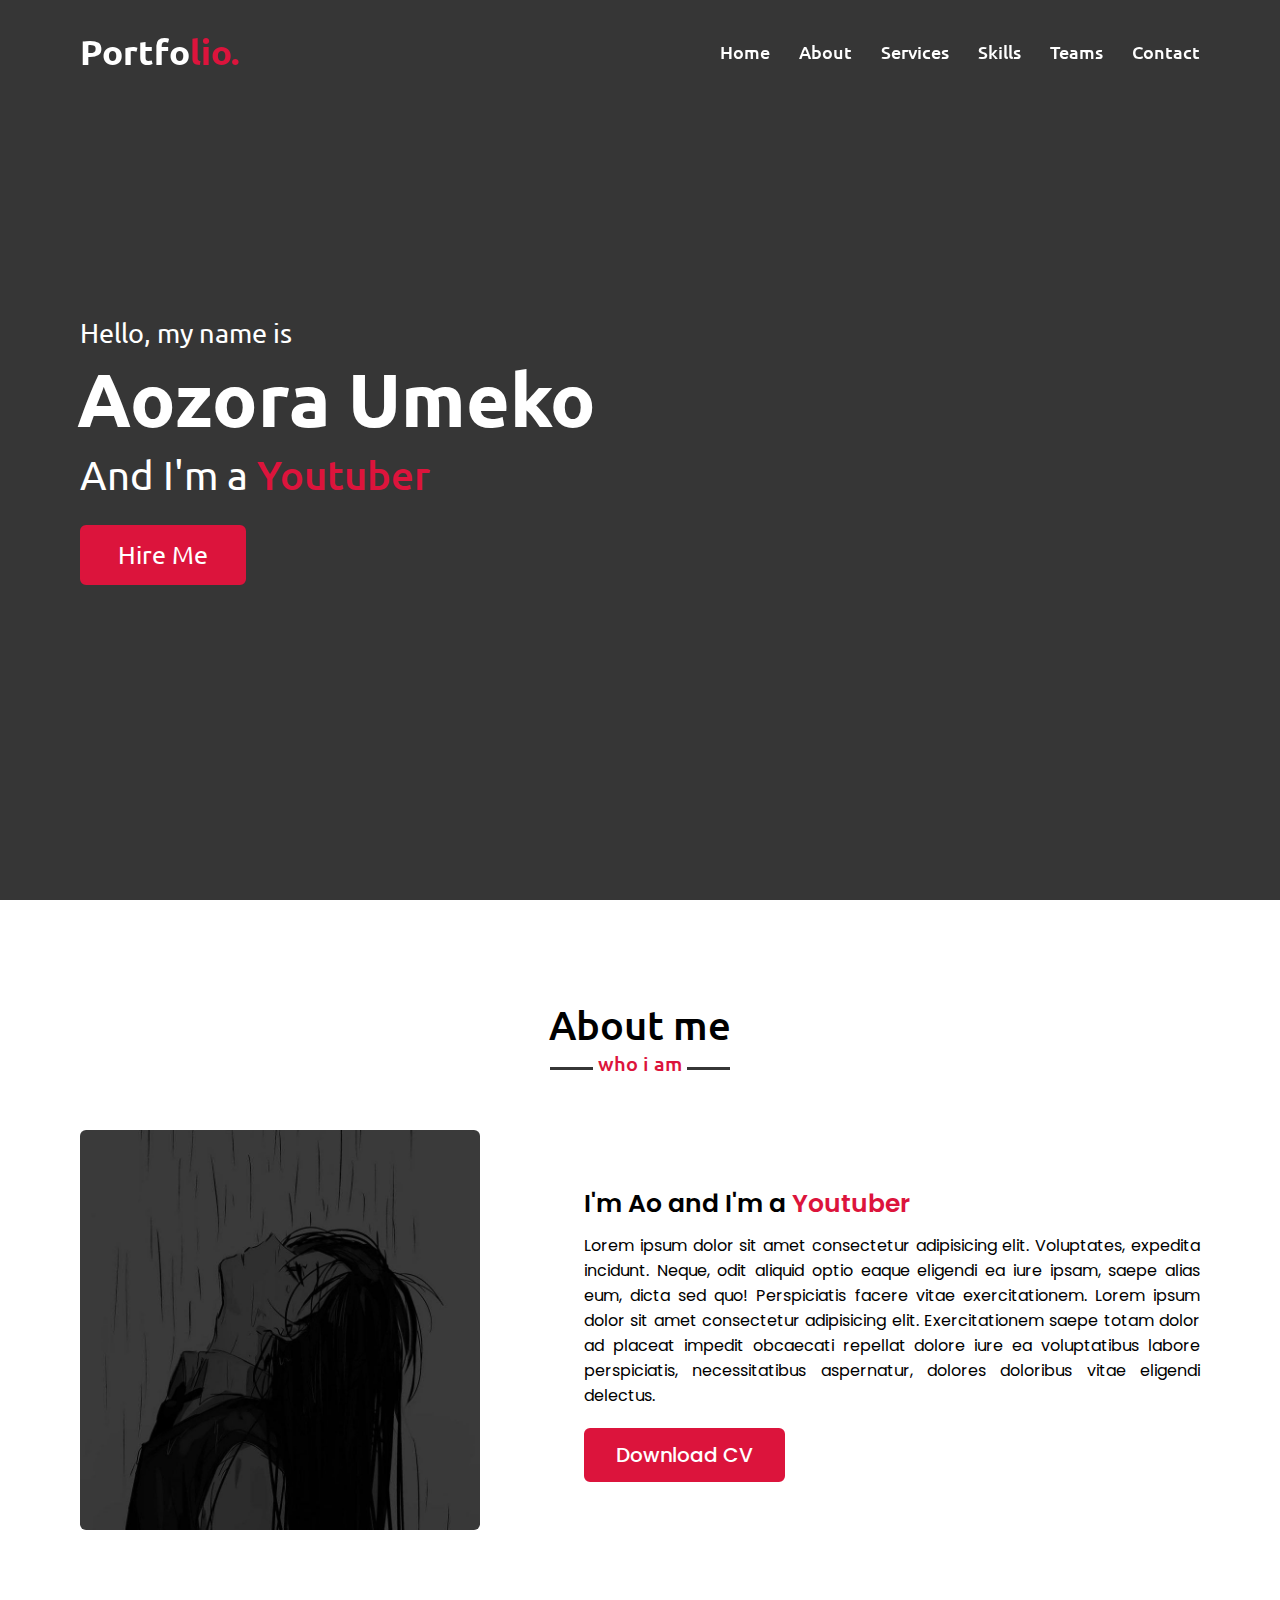
<file: index.html>
<!DOCTYPE html>
<html>
<head>
    <title>Personal Portfolio</title>
    <meta name="viewport" content="width=device-width, initial-scale=1.0">
    <link rel="stylesheet" href="./assets/css/style.css">
    <link rel="stylesheet" href="https://cdnjs.cloudflare.com/ajax/libs/font-awesome/6.0.0/css/all.min.css" integrity="sha512-9usAa10IRO0HhonpyAIVpjrylPvoDwiPUiKdWk5t3PyolY1cOd4DSE0Ga+ri4AuTroPR5aQvXU9xC6qOPnzFeg==" crossorigin="anonymous" referrerpolicy="no-referrer" />
    <script src="https://code.jquery.com/jquery-3.6.0.min.js" integrity="sha256-/xUj+3OJU5yExlq6GSYGSHk7tPXikynS7ogEvDej/m4=" crossorigin="anonymous"></script>
</head>
<body>
    <nav class="navbar">
        <div class="max-width">
            <div class="logo"><a href="#">Portfo<span>lio.</span></a></div>
            <ul class="menu">
                <li><a href="#">Home</a></li>
                <li><a href="#">About</a></li>
                <li><a href="#">Services</a></li>
                <li><a href="#">Skills</a></li>
                <li><a href="#">Teams</a></li>
                <li><a href="#">Contact</a></li>
            </ul>
            <div class="menu-btn">
                <i class="fa-solid fa-bars"></i>
            </div>
        </div>
    </nav>

    <!-- home section start -->
    <section class="home" id="home">
        <div class="max-width">
            <div class="home-content">
                <div class="text-1">Hello, my name is</div>
                <div class="text-2">Aozora Umeko</div>
                <div class="text-3">And I'm a <span>Youtuber</span></div> 
                <a href="#">Hire Me</a>
            </div>
        </div>
    </section>

    <!-- about section start -->
    <section class="about" id="about">
        <div class="max-width">
            <h2 class="title">About me</h2>
            <div class="about-content">
                <div class="columnn left">
                    <img src="./assets/images/profile-1.jpg" alt="">
                </div>
                <div class="column right">
                    <div class="text">I'm Ao and I'm a <span>Youtuber</span></div>
                    <p>Lorem ipsum dolor sit amet consectetur adipisicing elit. Voluptates, expedita incidunt. Neque, odit aliquid optio eaque eligendi ea iure ipsam, saepe alias eum, dicta sed quo! Perspiciatis facere vitae exercitationem. Lorem ipsum dolor sit amet consectetur adipisicing elit. Exercitationem saepe totam dolor ad placeat impedit obcaecati repellat dolore iure ea voluptatibus labore perspiciatis, necessitatibus aspernatur, dolores doloribus vitae eligendi delectus.</p>
                    <a href="#">Download CV</a>
                </div>
            </div>
        </div>
    </section>

    <script src="./assets/js/scripts.js"></script>
</body>
</html>
</file>
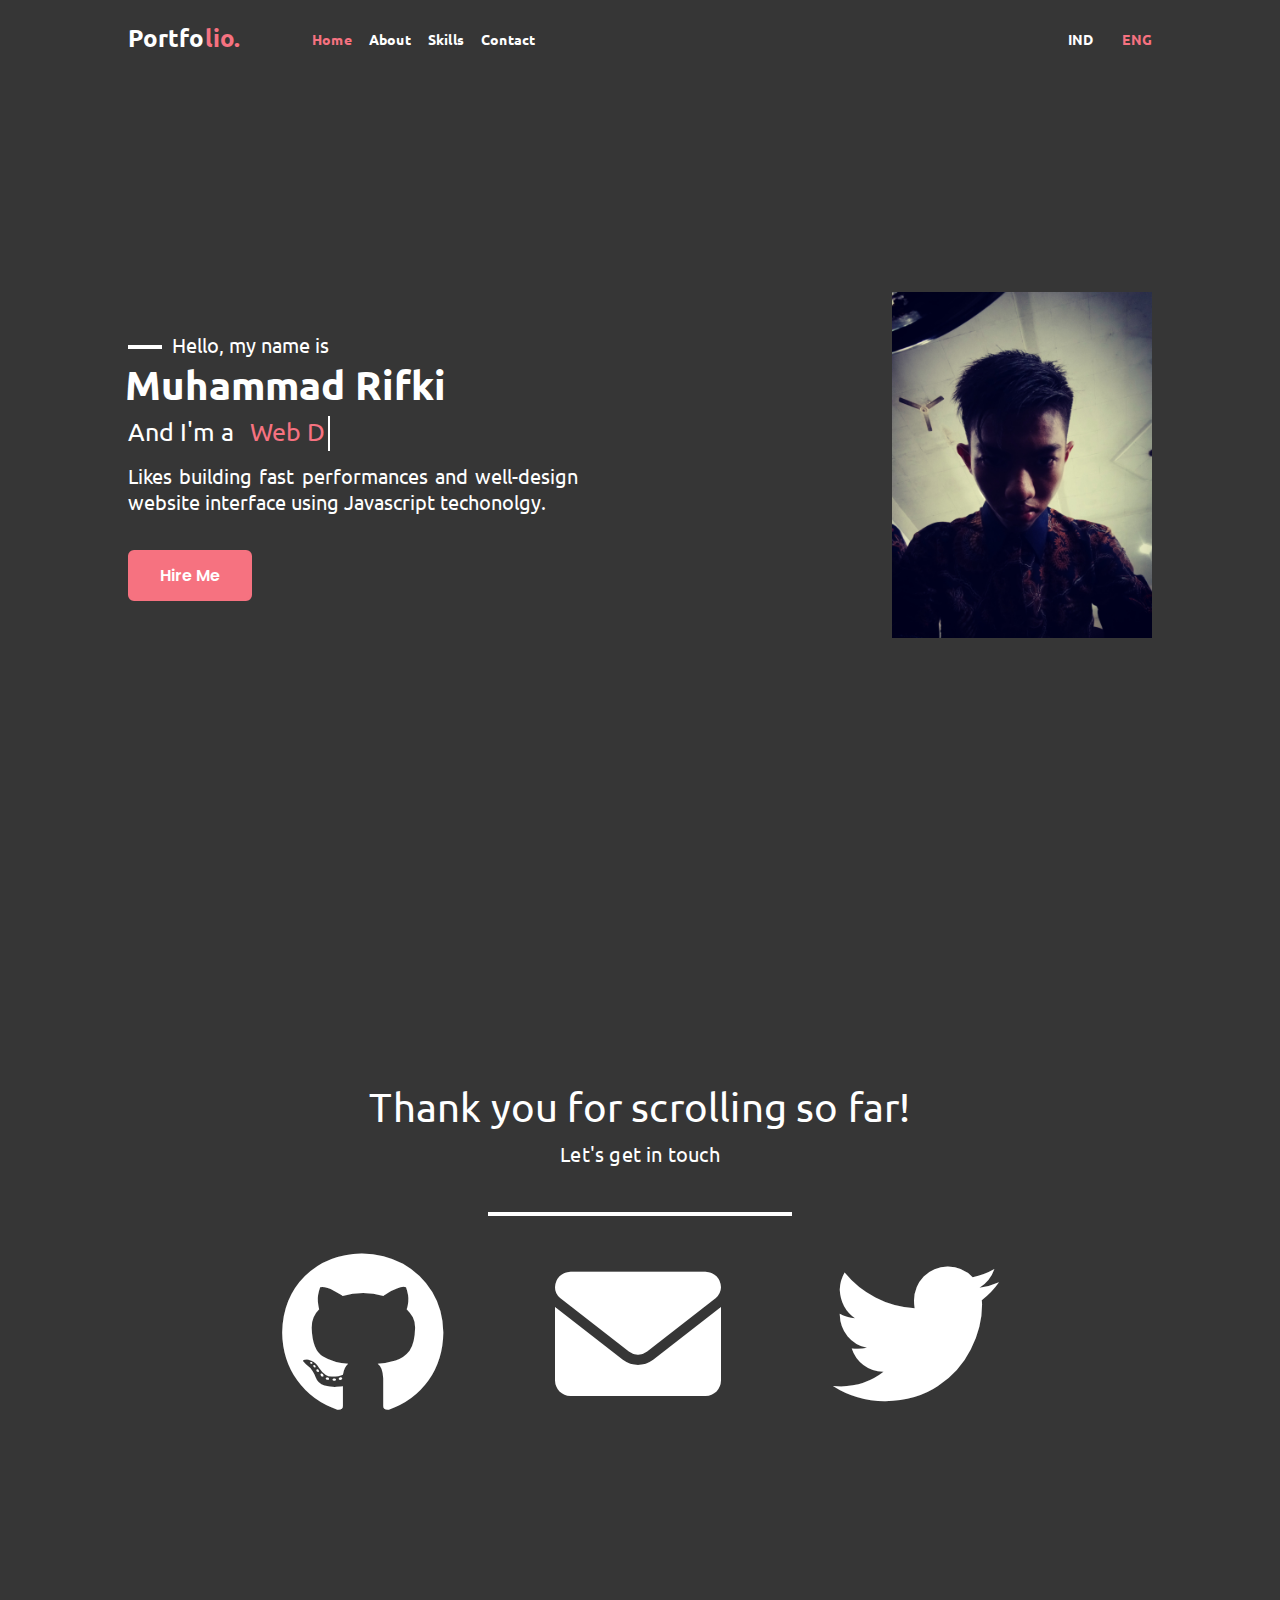
<file: main/index.html>
<!DOCTYPE html>
<html>
<head>
    <title>My Portfolio</title>
    <link rel="stylesheet" href="./assets/css/styles.css">
    <link rel="stylesheet" href="https://cdnjs.cloudflare.com/ajax/libs/font-awesome/6.0.0/css/all.min.css" integrity="sha512-9usAa10IRO0HhonpyAIVpjrylPvoDwiPUiKdWk5t3PyolY1cOd4DSE0Ga+ri4AuTroPR5aQvXU9xC6qOPnzFeg==" crossorigin="anonymous" referrerpolicy="no-referrer" />
</head>
<body>
    <header>
        <div class="container header">
            <div class="nav-left">
                <a class="logo" href="*">Portfo<span>lio.</span></a>
                <nav>
                    <ul>
                        <li><a class="active" href="#">Home</a></li>
                        <li><a href="#">About</a></li>
                        <li><a href="#">Skills</a></li>
                        <li><a href="#contacts">Contact</a></li>
                    </ul>
                </nav>
            </div>
            <div class="nav-right">
                <ul>
                    <li><a href="#">IND</a></li>
                    <li><a class="active" href="#">ENG</a></li>
                </ul>
            </div>
        </div>
    </header>

    <main>
        <div class="container">
            <section id="home" class="home">
                <div class="home-left">
                    <div class="text-1"><span>Hello</span>, my name is</div>
                    <div class="text-2">Muhammad Rifki</div>
                    <div class="text-3">And I'm a <span id="text-run"></span></div>
                    <div class="text-4">Likes building fast performances and well-design website interface using Javascript techonolgy.</div>
                    <a href="#">Hire Me</a>
                </div>
                <div class="home-right">
                    <img src="./assets/images/img1.jpg" width="260px"/>
                </div>
            </section>

            <section id="contacts" class="contacts">
                <div class="contacts-center">
                    <div class="text-1">Thank you for scrolling so far!</div>
                    <div class="text-2">Let's get in touch</div>
                    <div class="line"></div>
                    <a href="https://github.com/AoYumeko" target="_blank"><i class="fa-brands fa-github"></i></a>
                    <a href="mailto:m.riefki74@gmail.com" target="_blank"><i class="fa-solid fa-envelope"></i></a>
                    <a href="https://twitter.com/Aoumeko" target="_blank"><i class="fa-brands fa-twitter"></i></a>
                </div>
            </section>
        </div>
    </main>
    <script src="./assets/js/scripts.js"></script>
</body>
</html>
</file>
<file: assets/css/style.css>
@import url('https://fonts.googleapis.com/css2?family=Poppins:wght@400;500;600;700&family=Ubuntu:wght@400;500;700&display=swap');

*{
    margin: 0;
    padding: 0;
    box-sizing: border-box;
    text-decoration: none;
}

.max-width{
    max-width: 1300px;
    padding: 0 80px;
    margin: auto;
}

/* navbar styling */
.navbar{
    position: fixed;
    width: 100%;
    z-index: 1;
    padding: 30px 0;
    font-family: 'Ubuntu', sans-serif;
    transition: all 0.4s ease;
    
}

.navbar.sticky{
    padding: 15px 0;
    background: crimson;
}

.navbar .max-width{
    display: flex;
    align-items: center;
    justify-content: space-between;
}

.navbar .logo a{
    color: #fff;
    font-size: 35px;
    font-weight: 600;
}

.navbar .logo a span{
    color: crimson;
    transition: all 0.4s ease;
}

.navbar.sticky .logo a span{
    color: #fff;
}

.navbar .menu li{
    list-style: none;
    display: inline-block;
}

.navbar .menu li a{
    color: #fff;
    font-size: 18px;
    font-weight: 500;
    margin-left: 25px;
    transition: color 0.3s ease;
}

.navbar .menu li a:hover{
    color: crimson;
}

.navbar.sticky .menu li a:hover{
    color: #363636;
}

/* menu button styling */
.menu-btn{
    color: #fff;
    font-size: 23px;
    cursor: pointer;
    display: none;
}

/* home section styling */
.home{
    display: flex;
    background: #363636;
    height: 100vh;
    color: #fff;
    min-height: 500px;
    font-family: 'Ubuntu', sans-serif;
}

.home .max-width{
    margin: auto 0 auto 40px;
}

.home .home-content .text-1{
    font-size: 27px;
}

.home .home-content .text-2{
    font-size: 75px;
    font-weight: 600;
    margin-left: -3px;
}

.home .home-content .text-3{
    font-size: 40px;
    margin: 5px auto;
}

.home .home-content .text-3 span{
    color: crimson;
    font-weight: 500;
}

.home .home-content a{
    display: inline-block;
    background: crimson;
    color: #fff;
    font-size: 25px;
    padding: 12px 36px;
    margin-top: 20px;
    border-radius: 6px;
    border: 2px solid crimson;
    transition: all 0.4s ease;
}

.home .home-content a:hover{
    color: crimson;
    background: none;
}

/* about section styling */
section{
    padding: 100px 0;
}
.about{
    font-family: 'Poppins', sans-serif;
}
.about .title{
    position: relative;
    text-align: center;
    font-size: 40px;
    font-weight: 500;
    margin-bottom: 60px;
    padding-bottom: 20px;
    font-family: 'Ubuntu', sans-serif;
}
.about .title:before{
    content: "";
    position: absolute;
    bottom: 0;
    left: 50%;
    width: 180px;
    height: 3px;
    background: #363636;
    transform: translate(-50%);
}
.about .title::after{
    content: "who i am";
    position: absolute;
    bottom: -12px;
    left: 50%;
    font-size: 20px;
    color: crimson;
    padding: 5px;
    background: #fff;
    transform: translate(-50%);
}
.about .about-content{
    display: flex;
    flex-wrap: wrap;
    align-items: center;
    justify-content: space-between;
}
.about .about-content .left{
    width: 45%;
}
.about .about-content .left img{
    height: 400px;
    width: 400px;
    object-fit: cover;
    border-radius: 6px;
}
.about .about-content .right{
    width: 55%;
}
.about .about-content .right .text{
    font-size: 25px;
    font-weight: 600;
    margin-bottom: 10px;
}
.about .about-content .right .text span{
    color: crimson;
}
.about .about-content .right p{
    text-align: justify;
}
.about .about-content .right a{
    display: inline-block;
    background: crimson;
    color: #fff;
    font-size: 20px;
    font-weight: 500;
    padding: 10px 30px;
    margin-top: 20px;
    border-radius: 6px;
    border: 2px solid crimson;
    transition: all 0.3s ease;
}

.about .about-content .right a:hover{
    color: crimson;
    background: none;
}

/* Responsive media query start */
@media (max-width: 1300px){
     .home .max-width{
        margin-left: 0;
    }
}

@media (max-width: 1104px){
    .about .about-content .left img{
        height: 350px;
        width: 350px;
    }
}

@media (max-width: 991px){
    .max-width{
        padding: 0 50px;
    }
}

@media (max-width: 947px){
    .menu-btn{
        display: block;
        z-index: 0;
    }
    .menu-btn i.active::before{
        content: "\f00d";
    }
    .navbar .menu{
        position: fixed;
        height: 100vh;
        width: 100%;
        top: 0;
        left: -100%;
        background: #111;
        text-align: center;
        padding-top: 80px;
        transition: all 0.3s ease;
    }
    .navbar .menu.active{
        left: 0;
    }
    .navbar .menu li{
        display: block;
    }
    .navbar .menu li a{
        display: inline-block;
        margin: 20px 0;
        font-size: 25px;
    }
    .home .home-content .text-2{
        font-size: 70px;
    }
    .home .home-content .text-3{
        font-size: 35px;
    }
    .home .home-content a{
        font-size: 23px;
        padding: 10px 30px;
    }
    .max-width{
        max-width: 800px;
    }
    .about .about-content .column{
        width: 50%;
    }
    .about .about-content .left{
        display: flex;
        justify-content: center;
        margin: 0 auto 60px;
    }
    .about .about-content .right{
        flex: 100%;
    }
    
}


@media (max-width: 690px){
    .max-width{
        padding: 0 23px;
    }
    .home .home-content .text-2{
        font-size: 60px;
    }   
    .home .home-content .text-3{
        font-size: 32px;
    }
    .home .home-content a{
        font-size: 20px;
    }
}

@media (max-width: 500px){
    .home .home-content .text-2{
        font-size: 50px;
    }   
    .home .home-content .text-3{
        font-size: 27px;
    }
}
</file>
<file: main/assets/css/styles.css>
@import url('https://fonts.googleapis.com/css2?family=Poppins:wght@400;500;600;700&family=Ubuntu:wght@200;400;500;700&display=swap');

body{
    margin: 0;
    padding: 0;
    background-color: #363636;
}

.container{
    width: 80%;
    margin: 0 auto;
}


/* Header */
header .header{
    display: flex;
    justify-content: space-between;
    align-items: center;
    height: 75px;
    font-family: Ubuntu;
    
}

header .header .nav-left{
    display: flex;
    list-style: none;
    align-items: center;
}

header .header .nav-left a.logo{
    font-size: 24px;
    font-weight: 800;
    font-style: normal;
    letter-spacing: 0.1px;
    color: #FFFFFF;
    text-decoration: none;
    margin-right: 23.5px;
}

header .header .nav-left a.logo span{
    color: #F67280;
}

header .header .nav-left nav ul, 
header .header .nav-right ul{
    display: flex;
    list-style: none;
}
header .header .nav-left nav ul li a{
    font-style: normal;
    font-weight: bold;
    font-size: 14px;
    letter-spacing: 0.2px;
    color: #FFFFFF;
    text-decoration: none;
    margin: auto 8.5px;
    transition: color 0.3;
}

header .header .nav-right ul li a{
    color: #FFFFFF;
    font-style: normal;
    font-weight: 700;
    font-size: 14px;
    letter-spacing: 0.2px;
    text-decoration: none;
    margin-left: 29px;
    
}

header .header .nav-left ul li a.active,
header .header .nav-right ul li a.active{
    color: #F67280;
}

header .header .nav-left ul li a:hover,
header .header .nav-right ul li a:hover{
    -webkit-text-stroke-width: 1px;
    -webkit-text-stroke-color: black;
}


/* Home */
main .home{
    display: flex;
    color: #FFFFFF;
    height: 87vh;
    align-items: center;
    font-family: 'Ubuntu', sans-serif;
    justify-content: space-between;
}

main .home .text-1{
    font-size: 20px;
    position: relative;
    width: 245px;
    text-align: center;
}

main .home .text-1:before{
    content: "";
    display: block;
    width: 30px;
    background-color: #FFFFFF;
    border: 2px solid #FFFFFF;
    position: absolute;
    left: 0;
    top: 50%;
}
main .home .text-2{
    font-size: 40px;
    font-weight: 600;
    margin-left: -3px;
}

main .home .text-3{
    font-size: 25px;
    margin: 5px 0;
}

main .home .text-3 span#text-run{
    color: #F67280;
    position: relative;
    margin-left: 10px;
}


main .home .text-3 span#text-run::after{
    content: "";
    position: absolute;
    right: -5px;
    width: 1px;
    height: 35px;
    border-right: 2px solid #FFFFFF;
    animation: blink 0.5s infinite ease;
}

main .home .text-4{
    font-size: 20px;
    margin: 15px 0;
    width: 450px;
    font-family: 'Ubuntu';
    text-align: justify;
    font-weight: normal;
}

main .home a{
    display: inline-block;
    background-color: #F67280;
    font-size: 15x;
    font-family: 'Poppins';
    font-weight: 600;
    padding: 11px 30px;
    color: #FFFFFF;
    text-decoration: none;
    margin-top: 20px;
    border-radius: 6px;
    border: 2px solid #F67280;
    transition: all 0.3 ease;
}

main .home a:hover{
    background: none;
}

/* Contacts */
main .contacts{
    min-height: 87vh;
    color:  #FFFFFF;
    display: flex;
    justify-content: center;
    align-items: center;
    text-align: center;
    font-family: 'Ubuntu', sans-serif;
}

main .contacts .contacts-center .text-1{
    font-size: 40px;
    letter-spacing: 0.2px;
    margin-bottom: 10px;
}

main .contacts .contacts-center .text-2{
    font-size: 20px;
    letter-spacing: 0.2px;
    text-align: center;
    margin-bottom: 45px;
}

main .contacts .contacts-center .line{
    width: 300px;
    border: 2px solid #FFFFFF;
    text-align: center;
    background-color: #FFFFFF;
    margin: 0 auto;
    margin-bottom: 35px;
}

main .contacts .contacts-center a{
    text-decoration: none;
    color: #fff;
    margin: 0 54px;
}
main .contacts .contacts-center a:hover{
    color: #F67280;
}

i{
    font-size: 166px;
}
</file>
